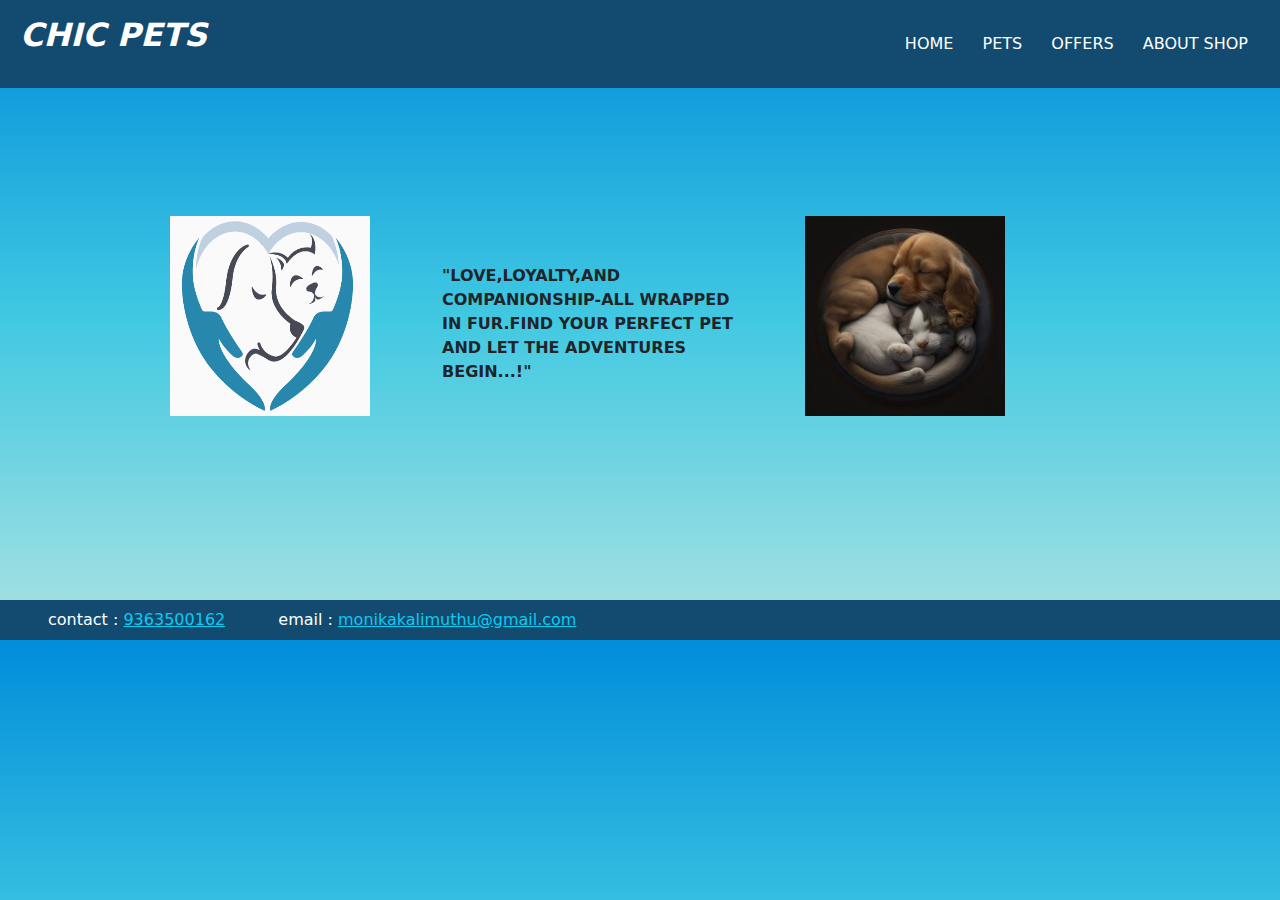
<file: index.html>
<!DOCTYPE html>
<html lang="en">
<head>
    <meta charset="UTF-8">
    <meta name="viewport" content="width=device-width, initial-scale=1.0">
    <link rel="stylesheet" href="style.css">
    <title>home</title>
    <link href="https://cdn.jsdelivr.net/npm/bootstrap@5.3.3/dist/css/bootstrap.min.css" rel="stylesheet" integrity="sha384-QWTKZyjpPEjISv5WaRU9OFeRpok6YctnYmDr5pNlyT2bRjXh0JMhjY6hW+ALEwIH" crossorigin="anonymous">
</head>
<body>
    <script src="https://cdn.jsdelivr.net/npm/bootstrap@5.3.3/dist/js/bootstrap.bundle.min.js" integrity="sha384-YvpcrYf0tY3lHB60NNkmXc5s9fDVZLESaAA55NDzOxhy9GkcIdslK1eN7N6jIeHz" crossorigin="anonymous"></script>
<header class="py-3 px-3 text-white">
   
        <div class="row">
            <div class="col-sm-12 col-md-6 ps-3">
    <h2><i><b>CHIC PETS</b></i></h2>
</div>
<div class="col-sm-12 col-md-6 d-flex justify-content-md-end justify-content-sm-start">
    <nav class="pt-3">
        <ul class="list-inline">
            <li class="list-inline-item pe-3"><a class="text-white text-decoration-none" href="index.html">HOME</a></li>
            <li class="list-inline-item pe-3"><a class="text-white text-decoration-none" href="pets.html">PETS</a></li>
            <li class="list-inline-item pe-3"><a class="text-white text-decoration-none" href="offers.html">OFFERS</a></li>
            <li class="list-inline-item pe-3"><a class="text-white text-decoration-none" href="about.html">ABOUT SHOP</a></li>
        </ul>
    </nav>
</div>
</div>

</div>
</header>
<div class="container ps-3 pt-5 mt-3 pb-3 d-flex justify-content-center">
    <div class="row pt-3 ps-5">      
            <div class="col-12 col-sm-12 col-md-3 ps-5"><br><br>
        <img src="images/logo.png" alt="" height="200" width="200 ">
    </div>
    <div class="col-12 col-sm-12 col-md-4 ps-5 pe-2">
        <br><br><br><br>
        <p><b>"LOVE,LOYALTY,AND COMPANIONSHIP-ALL WRAPPED IN FUR.FIND YOUR PERFECT PET AND LET THE ADVENTURES BEGIN...!"</b></p>
    </div>
    <div class="col-12 col-sm-12 col-md-3 ps-5"><br><br>
        <img src="images/circlelogo.jpg" alt="" height="200" width="200">
    </div>
    </div>

   </div><br><br><br>
<br><br>
    <footer class="text-white mt-5 py-2 ps-5">
        contact : <a class="text-info pe-5" href="9363500162">9363500162</a>                                
        email : <a class="text-info" href="monikakalimuthu@gmail.com">monikakalimuthu@gmail.com</a>
    </footer>

</body>
</html>
</file>
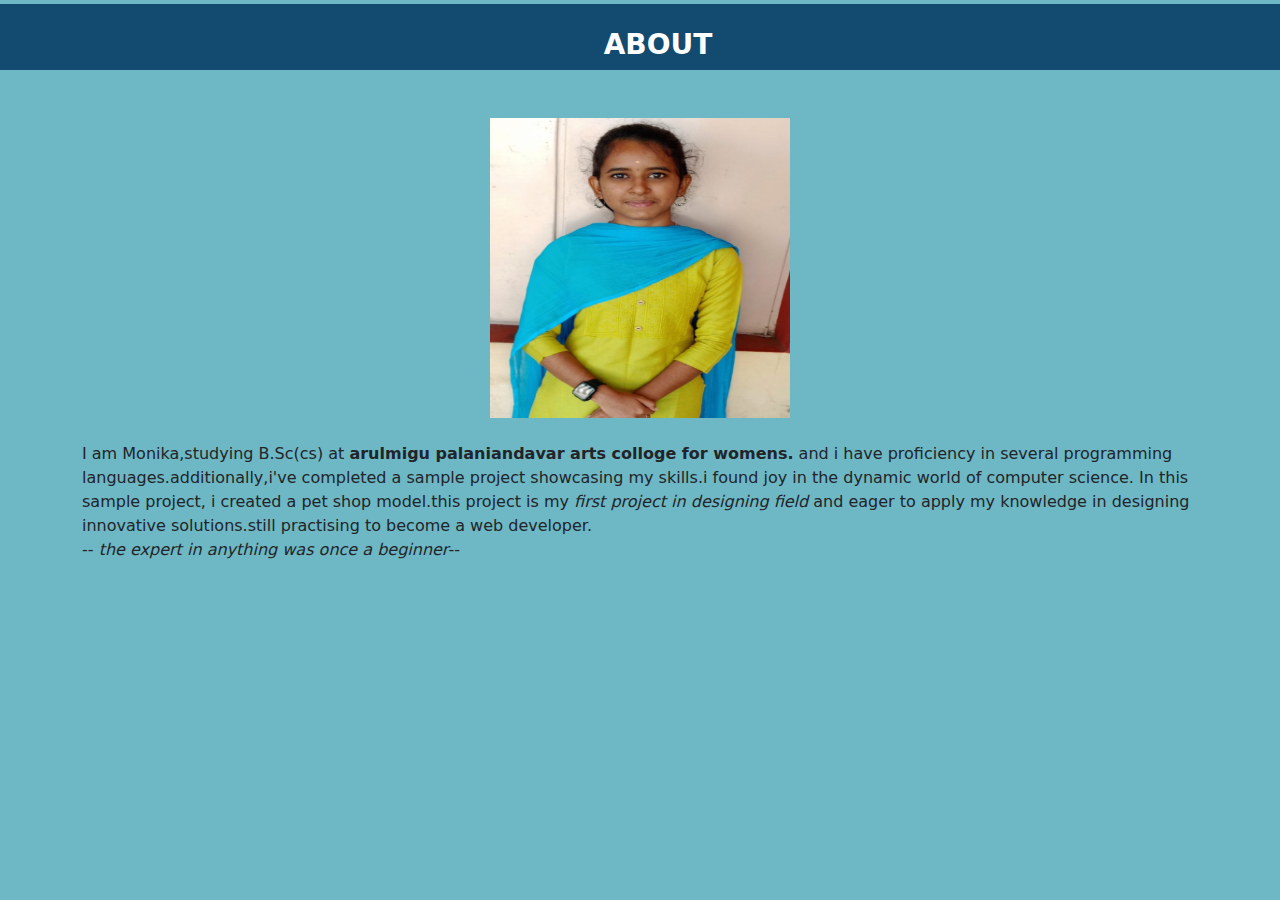
<file: about.html>
<!DOCTYPE html>
<html lang="en">
<head>
    <meta charset="UTF-8">
    <meta name="viewport" content="width=device-width, initial-scale=1.0">
    <title>about</title>
    <link rel="stylesheet" href="about.css">
    <link href="https://cdn.jsdelivr.net/npm/bootstrap@5.3.3/dist/css/bootstrap.min.css" rel="stylesheet" integrity="sha384-QWTKZyjpPEjISv5WaRU9OFeRpok6YctnYmDr5pNlyT2bRjXh0JMhjY6hW+ALEwIH" crossorigin="anonymous">
</head>
<body style="background-color: #6eb7c4;">
 <script src="https://cdn.jsdelivr.net/npm/bootstrap@5.3.3/dist/js/bootstrap.bundle.min.js" integrity="sha384-YvpcrYf0tY3lHB60NNkmXc5s9fDVZLESaAA55NDzOxhy9GkcIdslK1eN7N6jIeHz" crossorigin="anonymous"></script>
 <header>
    <div class="row text-white mt-1">
        <div class="col ps-5 pt-2">
    <h3 class="mt-3 d-flex justify-content-center"><b>ABOUT</b></h3>

</div>
</header>

 <div class="container mt-5">
        <div class="row ">
            <div class="col-md-12 d-flex justify-content-center">
                <img src="images/mm.jpg" alt="" height="300" width="300">
            </div><br>
            <div class=" pt-4 col-md-12 d-flex justify-content-center">
                <p>	I am Monika,studying B.Sc(cs) at <b>arulmigu palaniandavar arts colloge for womens.</b>
                    and i have proficiency in several programming languages.additionally,i've completed
                     a sample project showcasing my skills.i found joy in the dynamic world of computer science. 
                    In this sample project, i created a pet shop model.this project is my <i>first project in designing field</i>
                    and eager to apply my knowledge in designing innovative solutions.still practising to become a web developer.<br>
                    -- <i>the expert in anything was once a beginner</i>--</p><br>
            </div>
        </div>
    </div>
</body>
</html>
</file>
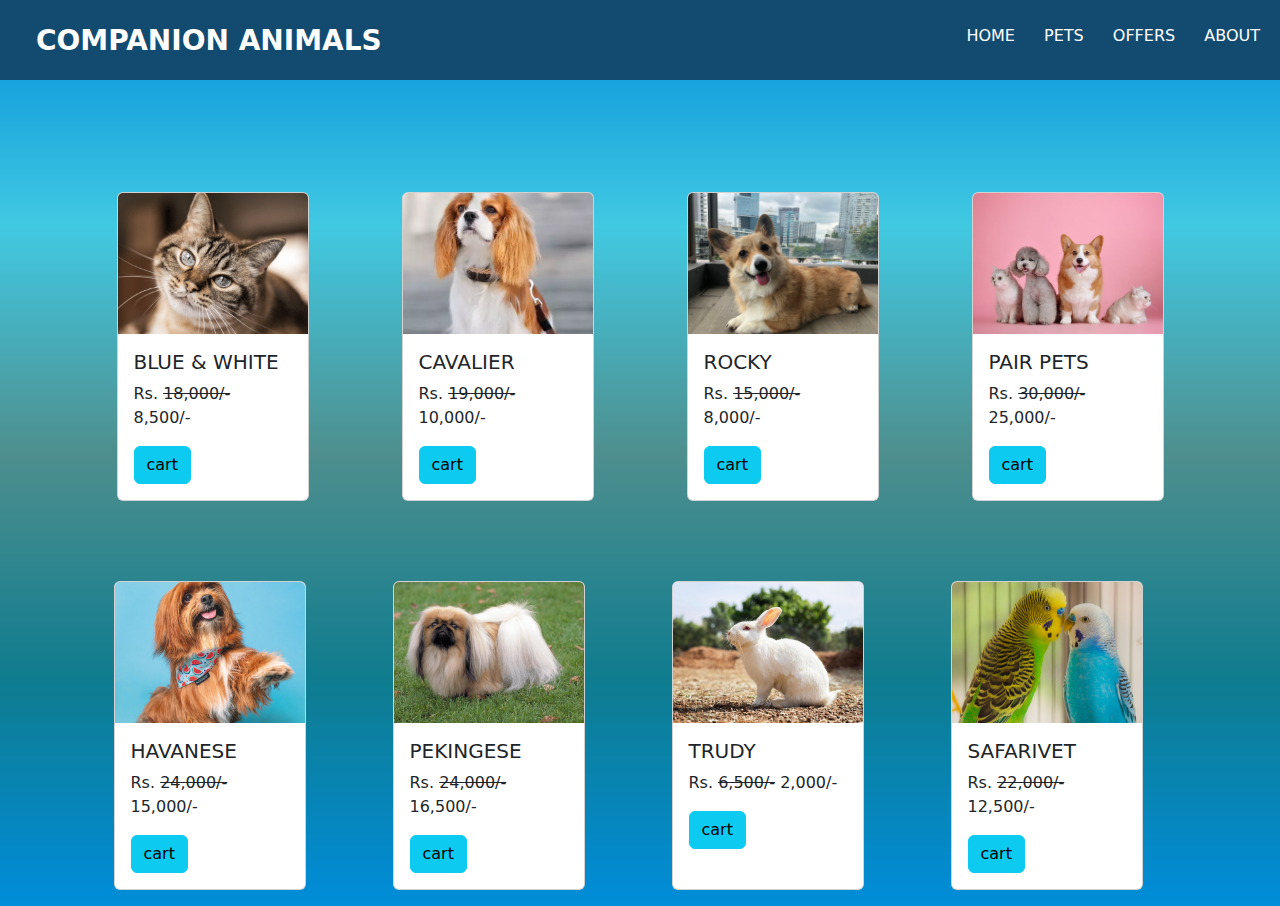
<file: offers.html>
<!DOCTYPE html>
<html lang="en">
<head>
    <link rel="stylesheet" href="offers.css">
    <meta charset="UTF-8">
    <meta name="viewport" content="width=device-width, initial-scale=1.0">
    <title>offers</title>
    <link href="https://cdn.jsdelivr.net/npm/bootstrap@5.3.3/dist/css/bootstrap.min.css" rel="stylesheet" integrity="sha384-QWTKZyjpPEjISv5WaRU9OFeRpok6YctnYmDr5pNlyT2bRjXh0JMhjY6hW+ALEwIH" crossorigin="anonymous">
</head>
<body>
    <script src="https://cdn.jsdelivr.net/npm/bootstrap@5.3.3/dist/js/bootstrap.bundle.min.js" integrity="sha384-YvpcrYf0tY3lHB60NNkmXc5s9fDVZLESaAA55NDzOxhy9GkcIdslK1eN7N6jIeHz" crossorigin="anonymous"></script>
   <header class="sticky-top">
    <div class="row text-white">
        <div class="col-12 d-flex justify-content-start col-md-6 ps-md-5 pt-md-4 ps-3 pt-3">
    <h3><b>COMPANION ANIMALS</b></h3>
</div>
<div class="col-12 d-flex justify-content-start col-sm-12 col-md-6 pt-md-4 ps-md-5 justify-content-md-end justify-content-sm-start p-3 ps-sm-3">
    <nav>
        <ul class="list-inline">
            <li class="list-inline-item pe-3"><a class="text-white text-decoration-none" href="index.html">HOME</a></li>
            <li class="list-inline-item pe-3"><a class="text-white text-decoration-none" href="pets.html">PETS</a></li>
            <li class="list-inline-item pe-3"><a class="text-white text-decoration-none"href="offers.html">OFFERS</a></li>
            <li class="list-inline-item pe-3"><a class="text-white text-decoration-none"href="about.html">ABOUT</a></li>
        </ul>
    </nav>
</div>
</div>
   </header>
   <div class="container pt-5 mt-5">
    <div class="row">
        <div class="col-12 d-flex justify-content-center col-sm-6 col-md-3 p-3">
   <div class="card" style="width: 12rem;">
    <img class="card-img-top " src="images/cat.png">
        <div class="card-body">
         <h5 class="card-title">BLUE & WHITE</h5>
         <P class="card-text">Rs. <s>18,000/-</s> 8,500/-</P>
         <a href="#" class="btn btn-info">cart</a>
        </div>
    </div>
</div>
<div class="col col-12 d-flex justify-content-center col-sm-6 col-md-3 p-3">
    <div class="card" style="width: 12rem;">
     <img class="card-img-top " src="images/cavalier.jpg">
         <div class="card-body">
          <h5 class="card-title">CAVALIER</h5>
          <P class="card-text">Rs. <s>19,000/-</s> 10,000/-</P>
          <a href="#" class="btn btn-info">cart</a>
         </div>
     </div>
 </div>
 <div class="col col-12 d-flex justify-content-center col-sm-6 col-md-3 p-3">
    <div class="card" style="width: 12rem;">
     <img class="card-img-top " src="images/dog.png">
         <div class="card-body">
          <h5 class="card-title">ROCKY</h5>
          <P class="card-text">Rs. <s>15,000/-</s> 8,000/-</P>
          <a href="#" class="btn btn-info">cart</a>
         </div>
     </div>
 </div>
 <div class="col col-12 d-flex justify-content-center col-sm-6 col-md-3 p-3">
    <div class="card" style="width: 12rem;">
     <img class="card-img-top " src="images/4ddogs.jpg">
         <div class="card-body">
          <h5 class="card-title">PAIR PETS</h5>
          <P class="card-text">Rs. <s>30,000/-</s> 25,000/-</P>
          <a href="#" class="btn btn-info">cart</a>
         </div>
     </div>
 </div>
 <div class="row pt-5">
    <div class="col col-12 d-flex justify-content-center col-sm-6 col-md-3 p-3">
        <div class="card" style="width: 12rem;">
         <img class="card-img-top " src="images/havanese.png">
             <div class="card-body">
              <h5 class="card-title">HAVANESE</h5>
              <P class="card-text">Rs. <s>24,000/-</s> 15,000/-</P>
              <a href="#" class="btn btn-info">cart</a>
             </div>
         </div>
     </div>
     <div class="col col-12 d-flex justify-content-center col-sm-6 col-md-3 p-3">
        <div class="card" style="width: 12rem;">
         <img class="card-img-top " src="images/pekingese.png">
             <div class="card-body">
              <h5 class="card-title">PEKINGESE</h5>
              <P class="card-text">Rs. <s>24,000/-</s> 16,500/-</P>
              <a href="#" class="btn btn-info">cart</a>
             </div>
         </div>
     </div>
     <div class="col col-12 d-flex justify-content-center col-sm-6 col-md-3 p-3">
        <div class="card" style="width: 12rem;">
         <img class="card-img-top " src="images/r3.jpg">
             <div class="card-body">
              <h5 class="card-title">TRUDY</h5>
              <P class="card-text">Rs. <s>6,500/-</s> 2,000/-</P>
              <a href="#" class="btn btn-info">cart</a>
             </div>
         </div>
     </div>
     <div class="col col-12 d-flex justify-content-center col-sm-6 col-md-3 p-3 ">
        <div class="card" style="width: 12rem;">
         <img class="card-img-top " src="images/safarivet.jpg">
             <div class="card-body">
              <h5 class="card-title">SAFARIVET</h5>
              <P class="card-text">Rs. <s>22,000/-</s> 12,500/-</P>
              <a href="#" class="btn btn-info">cart</a>
             </div>
         </div>
     </div>
 </div>
</div>
</body>
</html>
</file>
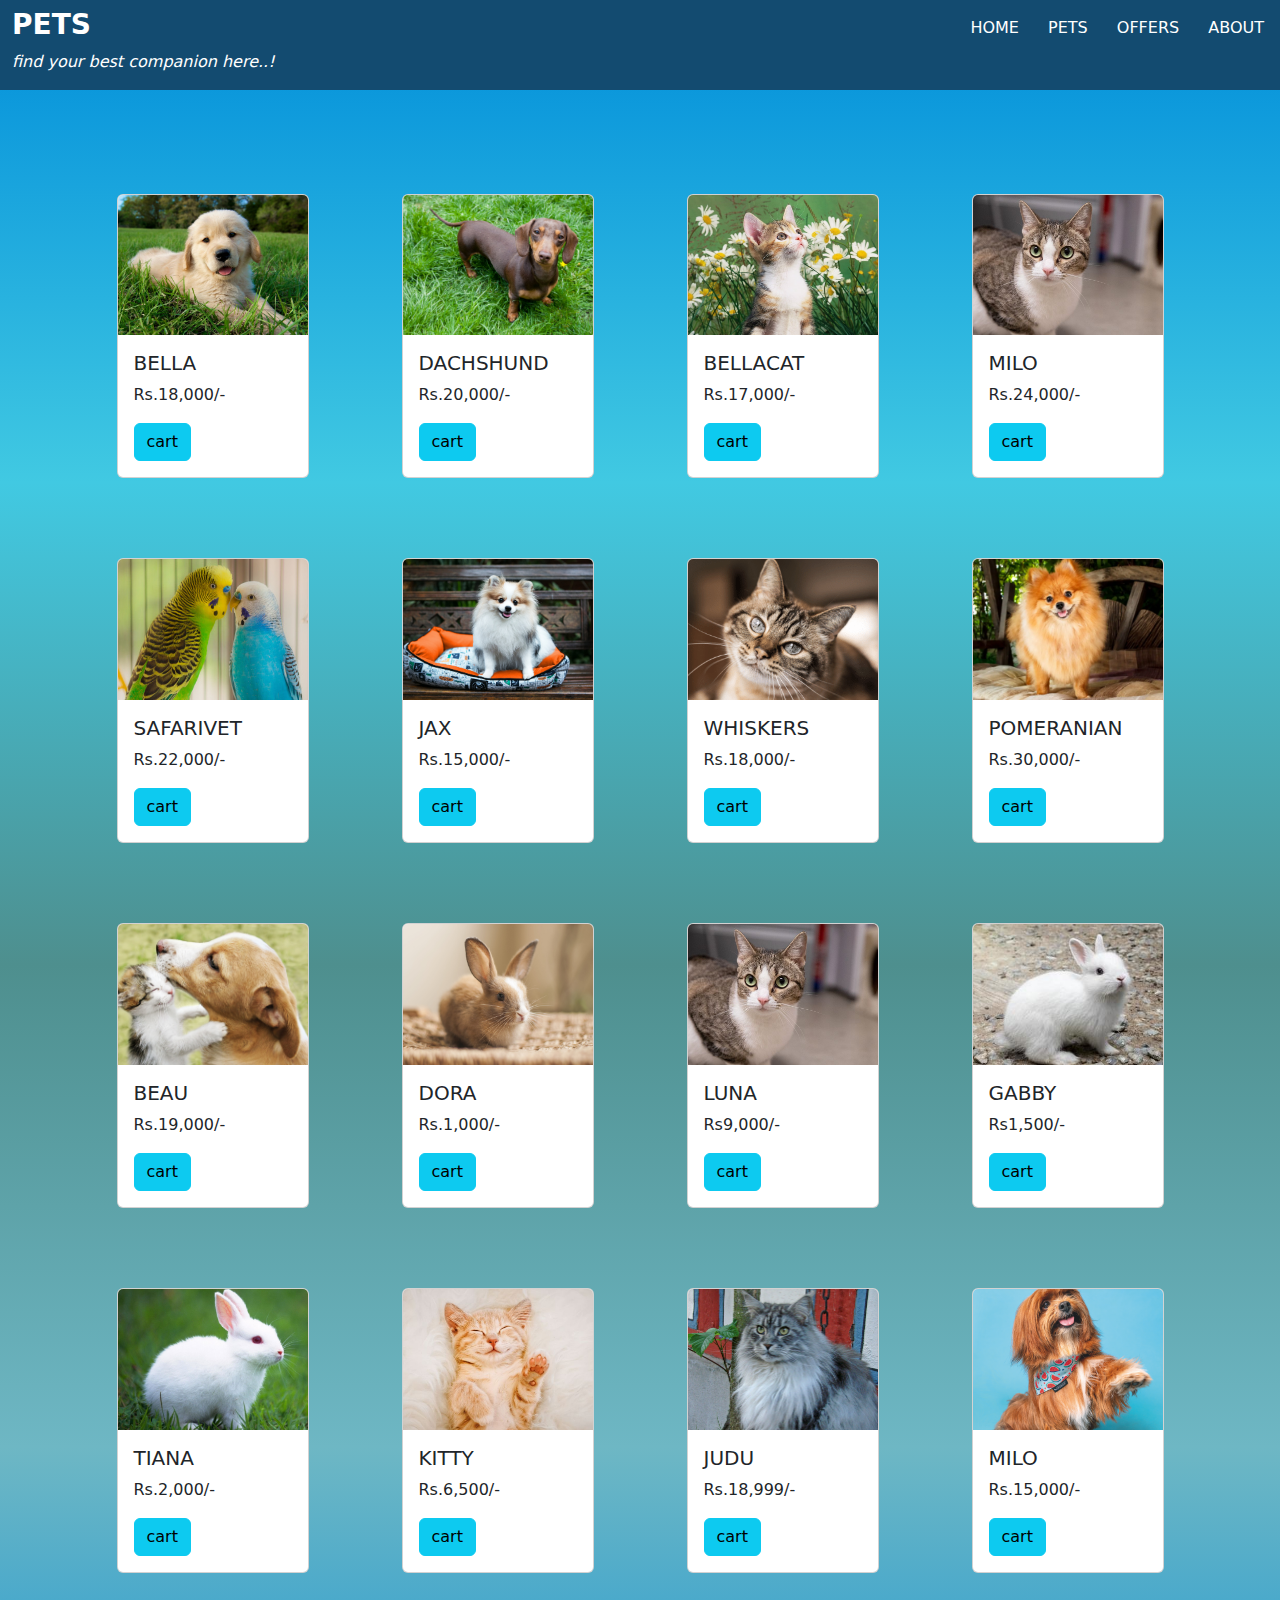
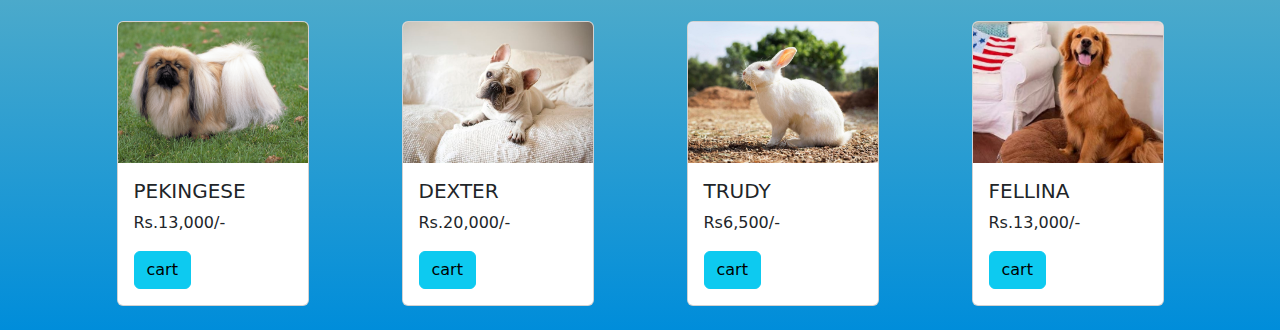
<file: pets.html>
<!DOCTYPE html>
<html lang="en">
<head>
    <link rel="stylesheet" href="pets.css">
    <meta charset="UTF-8">
    <meta name="viewport" content="width=device-width, initial-scale=1.0">
    <title>pets</title>
    <link href="https://cdn.jsdelivr.net/npm/bootstrap@5.3.3/dist/css/bootstrap.min.css" rel="stylesheet" integrity="sha384-QWTKZyjpPEjISv5WaRU9OFeRpok6YctnYmDr5pNlyT2bRjXh0JMhjY6hW+ALEwIH" crossorigin="anonymous">
</head>
<body>
    <script src="https://cdn.jsdelivr.net/npm/bootstrap@5.3.3/dist/js/bootstrap.bundle.min.js" integrity="sha384-YvpcrYf0tY3lHB60NNkmXc5s9fDVZLESaAA55NDzOxhy9GkcIdslK1eN7N6jIeHz" crossorigin="anonymous"></script>
   <header class="sticky-top">
    <div class="row text-white">
        <div class="col-sm-12 col-md-6 ps-4 pt-2">
    <h3><b>PETS</b> <br></h3><p><i>find your best companion here..!</p></i>

</div>
<div class="col-12 pt-md-3  col-sm-12 col-md-6 justify-content-sm-start justify-content-md-end pt-2 ps-4 d-flex justify-content">
    <nav>
        <ul class="list-inline">
            <li class="list-inline-item pe-3"><a class="text-white text-decoration-none" href="index.html">HOME</a></li>
            <li class="list-inline-item pe-3"><a class="text-white text-decoration-none" href="pets.html">PETS</a></li>
            <li class="list-inline-item pe-3"><a class="text-white text-decoration-none"href="offers.html">OFFERS</a></li>
            <li class="list-inline-item pe-3"><a class="text-white text-decoration-none"href="about.html">ABOUT</a></li>
        </ul>
    </nav>
</div>
</div>
   </header>
<div class="container pt-5 mt-5">
    <div class="row">
        <div class=" col-12 p-4 col-sm-6 col-md-3 pt-sm-2 d-flex justify-content-center">
   <div class="card" style="width: 12rem;">
    <img class="card-img-top " src="images/bella.jpg">
        <div class="card-body">
         <h5 class="card-title">BELLA</h5>
         <P class="card-text">Rs.18,000/-</P>
         <a href="#" class="btn btn-info">cart</a>
        </div>
    </div>
</div>
<div class=" col-12 p-4 col-sm-6 col-md-3 pt-sm-2 d-flex justify-content-center">
    <div class="card" style="width: 12rem;">
        <img class="card-img-top" src="images/dachshund.jpg">
            <div class="card-body">
             <h5 class="card-title">DACHSHUND</h5>
             <P class="card-text">Rs.20,000/-</P>
             <a href="#" class="btn btn-info">cart</a>
            </div>
        </div>
    </div>
    <div class=" col-12 p-4 col-sm-6 col-md-3 pt-sm-2 d-flex justify-content-center">
        <div class="card" style="width: 12rem;">
            <img class="card-img-top" src="images/belacat.jpg">
                <div class="card-body">
                 <h5 class="card-title">BELLACAT</h5>
                 <P class="card-text">Rs.17,000/-</P>
                 <a href="#" class="btn btn-info">cart</a>
                </div>
            </div>
        </div>
        <div class=" col-12 p-4 col-sm-6 col-md-3 pt-sm-2 d-flex justify-content-center">
            <div class="card" style="width: 12rem;">
                <img class="card-img-top" src="images/blue&white.jpg">
                    <div class="card-body">
                     <h5 class="card-title">MILO</h5>
                     <P class="card-text">Rs.24,000/-</P>
                     <a href="#" class="btn btn-info">cart</a>
                    </div>
                </div>
            </div>
          
            </div>
            <div class="row pt-5">
                <div class=" col-12 p-4 col-sm-6 col-md-3 pt-sm-2 d-flex justify-content-center">
                    <div class="card" style="width: 12rem;">
                        <img class="card-img-top" src="images/safarivet.jpg">
                            <div class="card-body">
                             <h5 class="card-title">SAFARIVET</h5>
                             <P class="card-text">Rs.22,000/-</P>
                             <a href="#" class="btn btn-info">cart</a>
                            </div>
                        </div>
                    </div>
                      <div class=" col-12 p-4 col-sm-6 col-md-3 pt-sm-2 d-flex justify-content-center">
                    <div class="card" style="width: 12rem;">
                        <img class="card-img-top" src="images/dog.jpg">
                            <div class="card-body">
                             <h5 class="card-title">JAX</h5>
                             <P class="card-text">Rs.15,000/-</P>
                             <a href="#" class="btn btn-info">cart</a>
                            </div>
                        </div>
                    </div>
                    <div class=" col-12 p-4 col-sm-6 col-md-3 pt-sm-2 d-flex justify-content-center">
                        <div class="card" style="width: 12rem;">
                            <img class="card-img-top" src="images/cat.png">
                                <div class="card-body">
                                 <h5 class="card-title">WHISKERS</h5>
                                 <P class="card-text">Rs.18,000/-</P>
                                 <a href="#" class="btn btn-info">cart</a>
                                </div>
                            </div>
                        </div>
                        <div class=" col-12 p-4 col-sm-6 col-md-3 pt-sm-2 d-flex justify-content-center">
                            <div class="card" style="width: 12rem;">
                                <img class="card-img-top" src="images/pomeranian.jpg">
                                    <div class="card-body">
                                     <h5 class="card-title">POMERANIAN</h5>
                                     <P class="card-text">Rs.30,000/-</P>
                                     <a href="#" class="btn btn-info">cart</a>
                                    </div>
                                </div>
                            </div>
                           
                </div>
                <div class="row pt-5">
                    <div class=" col-12 p-4 col-sm-6 col-md-3 pt-sm-2 d-flex justify-content-center">
                        <div class="card" style="width: 12rem;">
                            <img class="card-img-top" src="images/cplusd.jpg">
                                <div class="card-body">
                                 <h5 class="card-title">BEAU</h5>
                                 <P class="card-text">Rs.19,000/-</P>
                                 <a href="#" class="btn btn-info">cart</a>
                                </div>
                            </div>
                </div>
                <div class=" col-12 p-4 col-sm-6 col-md-3 pt-sm-2 d-flex justify-content-center">
                    <div class="card" style="width: 12rem;">
                        <img class="card-img-top" src="images/r1.jpg">
                            <div class="card-body">
                             <h5 class="card-title">DORA</h5>
                             <P class="card-text">Rs.1,000/-</P>
                             <a href="#" class="btn btn-info">cart</a>
                            </div>
                        </div>
                 </div>
                 <div class=" col-12 p-4 col-sm-6 col-md-3 pt-sm-2 d-flex justify-content-center">
                    <div class="card" style="width: 12rem;">
                        <img class="card-img-top" src="images/luna.jpg">
                            <div class="card-body">
                             <h5 class="card-title">LUNA</h5>
                             <P class="card-text">Rs9,000/-</P>
                             <a href="#" class="btn btn-info">cart</a>
                            </div>
                        </div>
                 </div>
                 <div class=" col-12 p-4 col-sm-6 col-md-3 pt-sm-2 d-flex justify-content-center">
                    <div class="card" style="width: 12rem;">
                        <img class="card-img-top" src="images/r2.jpg">
                            <div class="card-body">
                             <h5 class="card-title">GABBY</h5>
                             <P class="card-text">Rs1,500/-</P>
                             <a href="#" class="btn btn-info">cart</a>
                            </div>
                        </div>
                 </div>
                 
   
</div> 
<div class="row pt-5">
    <div class=" col-12 p-4 col-sm-6 col-md-3 pt-sm-2 d-flex justify-content-center">
<div class="card" style="width: 12rem;">
<img class="card-img-top " src="images/r4.jpg">
    <div class="card-body">
     <h5 class="card-title">TIANA</h5>
     <P class="card-text">Rs.2,000/-</P>
     <a href="#" class="btn btn-info">cart</a>
    </div>
</div>
</div>
<div class=" col-12 p-4 col-sm-6 col-md-3 pt-sm-2 d-flex justify-content-center">
<div class="card" style="width: 12rem;">
    <img class="card-img-top" src="images/shorthair.jpg">
        <div class="card-body">
         <h5 class="card-title">KITTY</h5>
         <P class="card-text">Rs.6,500/-</P>
         <a href="#" class="btn btn-info">cart</a>
        </div>
    </div>
</div>
<div class=" col-12 p-4 col-sm-6 col-md-3 pt-sm-2 d-flex justify-content-center">
    <div class="card" style="width: 12rem;">
        <img class="card-img-top" src="images/kcat.jpg">
            <div class="card-body">
             <h5 class="card-title">JUDU</h5>
             <P class="card-text">Rs.18,999/-</P>
             <a href="#" class="btn btn-info">cart</a>
            </div>
        </div>
    </div>
    <div class=" col-12 p-4 col-sm-6 col-md-3 pt-sm-2 d-flex justify-content-center">
        <div class="card" style="width: 12rem;">
            <img class="card-img-top" src="images/havanese.png">
                <div class="card-body">
                 <h5 class="card-title">MILO</h5>
                 <P class="card-text">Rs.15,000/-</P>
                 <a href="#" class="btn btn-info">cart</a>
                </div>
            </div>
        </div>
        
        </div>
        <div class="row">
            <div class=" col-12 p-4 col-sm-6 col-md-3 pt-sm-2 pt-md-4 d-flex justify-content-center">
                <div class="card" style="width: 12rem;">
                    <img class="card-img-top" src="images/pekingese.png">
                        <div class="card-body">
                         <h5 class="card-title">PEKINGESE</h5>
                         <P class="card-text">Rs.13,000/-</P>
                         <a href="#" class="btn btn-info">cart</a>
                        </div>
                    </div>
                </div>
                <div class=" col-12 p-4 col-sm-6 col-md-3 pt-sm-2 pt-md-4 d-flex justify-content-center">
                    <div class="card" style="width: 12rem;">
                        <img class="card-img-top" src="images/dogod.jpg">
                            <div class="card-body">
                             <h5 class="card-title">DEXTER</h5>
                             <P class="card-text">Rs.20,000/-</P>
                             <a href="#" class="btn btn-info">cart</a>
                            </div>
                        </div>
                    </div>
                    <div class=" col-12 p-4 col-sm-6 col-md-3 pt-sm-2 pt-md-4 d-flex justify-content-center">
                        <div class="card" style="width: 12rem;">
                            <img class="card-img-top" src="images/r3.jpg">
                                <div class="card-body">
                                 <h5 class="card-title">TRUDY</h5>
                                 <P class="card-text">Rs6,500/-</P>
                                 <a href="#" class="btn btn-info">cart</a>
                                </div>
                            </div>
                     </div>
                     <div class=" col-12 p-4 col-sm-6 col-md-3 pt-sm-2 pt-md-4 d-flex justify-content-center">
                        <div class="card" style="width: 12rem;">
                            <img class="card-img-top" src="images/dogs.jpg">
                                <div class="card-body">
                                 <h5 class="card-title">FELLINA</h5>
                                 <P class="card-text">Rs.13,000/-</P>
                                 <a href="#" class="btn btn-info">cart</a>
                                </div>
                            </div>
                        </div>
        </div>
</div>

</body>
</html>
</file>
<file: style.css>
header{
    background-color: #134B70;
}

body{
    background: linear-gradient(#008DDA,#41C9E2,#ACE2E1);
}
footer{
    background-color: #134B70;
}
</file>
<file: about.css>
header{
    background-color: #134B70;
}
</file>
<file: offers.css>
header{
    background-color: #134B70 ;
}
.card-img-top{
    height: 11vw;
    object-fit: cover;
}
body{
    background: linear-gradient(#008DDA,#41C9E2,#4e8f8e,#0f7c8f,#008DDA);
}
</file>
<file: pets.css>
header{
    background-color: #134B70 ;
}
.card-img-top{
    height: 11vw;
    object-fit: cover;
}
body{
    background: linear-gradient(#008DDA,#41C9E2,#4e8f8e,#6eb7c4,#008DDA);
}
</file>
